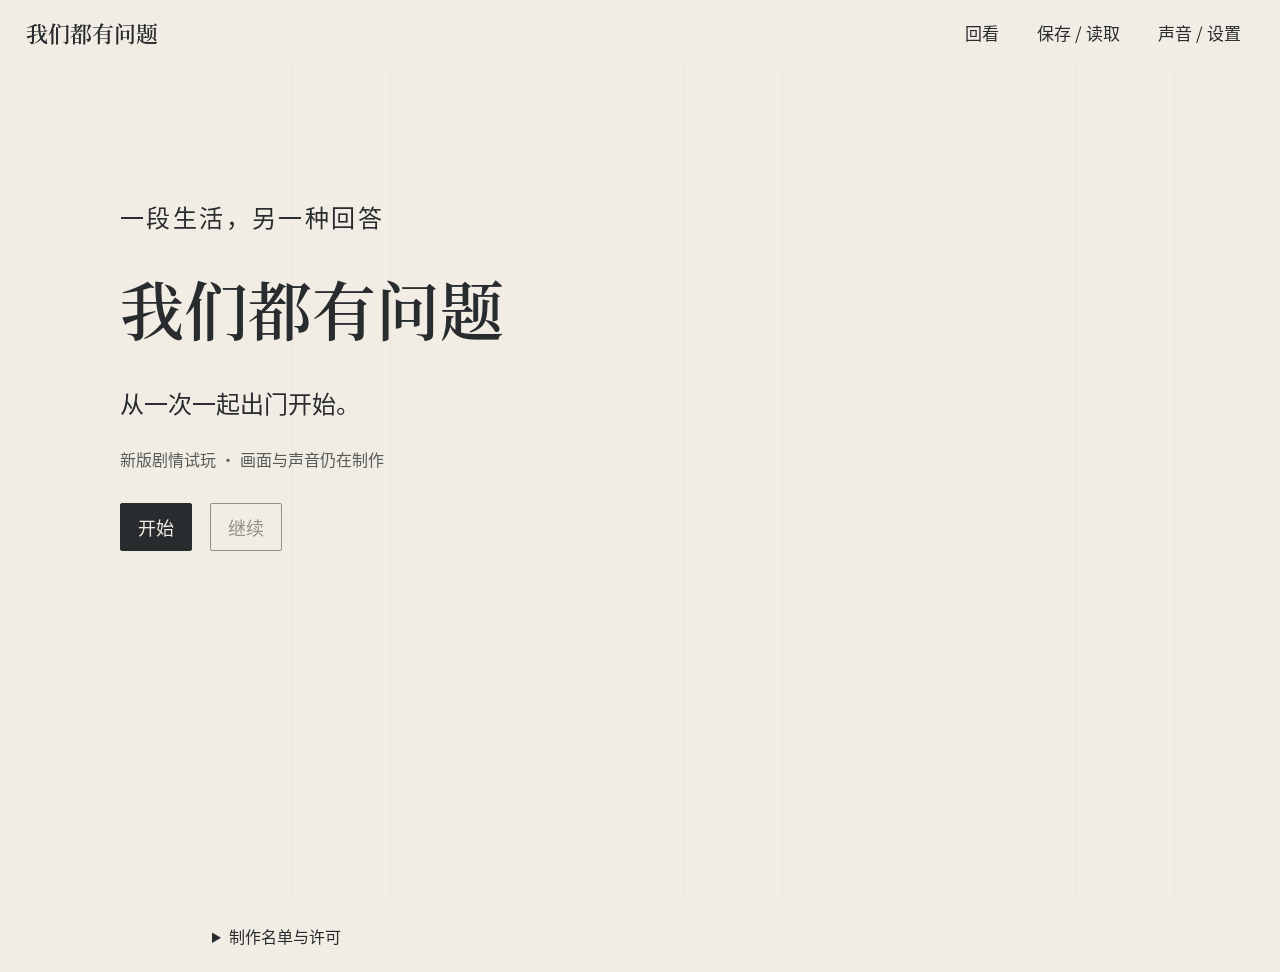
<file: index.html>
<!doctype html>
<html lang="zh-CN"><head><meta charset="utf-8"><meta name="viewport" content="width=device-width,initial-scale=1,viewport-fit=cover"><title>我们都有问题</title><link rel="stylesheet" href="style.css"><link rel="icon" type="image/svg+xml" href="data:image/svg+xml,%3Csvg%20xmlns%3D%22http%3A%2F%2Fwww.w3.org%2F2000%2Fsvg%22%20viewBox%3D%220%200%2064%2064%22%3E%3Crect%20width%3D%2264%22%20height%3D%2264%22%20rx%3D%2212%22%20fill%3D%22%23f2ede4%22%2F%3E%3Cpath%20d%3D%22M23%2014h18l10%2026H13z%22%20fill%3D%22%239f715d%22%20stroke%3D%22%2332383b%22%20stroke-width%3D%223%22%20stroke-linejoin%3D%22round%22%2F%3E%3Cpath%20d%3D%22M32%2041v12m-10%200h20%22%20fill%3D%22none%22%20stroke%3D%22%2332383b%22%20stroke-width%3D%224%22%20stroke-linecap%3D%22round%22%2F%3E%3C%2Fsvg%3E"></head>
<body>
<main id="game" aria-label="我们都有问题">
 <header class="topbar"><strong>我们都有问题</strong><nav aria-label="游戏菜单"><button id="history-open">回看</button><button id="save-open">保存 / 读取</button><button id="settings-open">声音 / 设置</button></nav></header>
 <section class="scene-info" aria-label="当前行程"><p id="scene-time"></p><h1 id="scene-title"></h1><p id="task"></p></section>
 <section id="stage" aria-label="当前场景"><div id="background"></div><div id="cast" aria-hidden="true"></div></section>
 <section id="reading" aria-live="polite"><p id="speaker"></p><div id="content"></div><div id="actions"></div></section>
 <section id="welcome"><p class="overline">一段生活，另一种回答</p><h1>我们都有问题</h1><p>从一次一起出门开始。</p><p class="small">新版剧情试玩 · 画面与声音仍在制作</p><div><button id="start" class="primary">开始</button><button id="continue">继续</button></div><p id="legacy-note" class="small"></p></section>
 <div id="notice" role="status"></div>
</main>
<dialog id="menu"><header><h2 id="menu-title"></h2><button id="menu-close">返回</button></header><div id="menu-body"></div></dialog>
<input id="import-file" type="file" accept="application/json,.json" hidden>
<input id="music-file" type="file" accept="audio/*,.mp3,.m4a,.wav,.ogg" hidden>
<script src="story.js"></script><script src="characters.js"></script><script src="scene-assets.js"></script><script src="film-assets.js"></script><script src="audio-assets.js"></script><script src="audio-cues.js"></script><script src="character-cue-assets.js"></script><script src="cg-assets.js"></script><script src="object-assets.js"></script><script src="visual-asset-plan.js"></script><script src="environment-motion-assets.js"></script><script src="character-motion-assets.js"></script><script src="environment-motion.js"></script><script src="character-motion.js"></script><script src="cg.js"></script><script src="object-art.js"></script><script src="scenes.js"></script><script src="character-cues.js"></script><script src="audio.js"></script><script src="film.js"></script><script src="core.js"></script><script src="interactions.js"></script><script src="ui.js"></script>
<footer class="production-credits"><details id="production-credits"><summary>制作名单与许可</summary><div class="credits-content"><h2>我们都有问题</h2><p>改版 v5 · 制作中试玩</p><p><strong>创作方向与参考材料：</strong>项目作者</p><p><strong>叙事、交互、程序与视听整合：</strong>项目作者与 Codex 制作协作</p><p><strong>人物、场景与原创试片画面：</strong>依据授权参考生成、修订与逐图检查</p><p>故事、对白与画面经过改编。游戏中的剪辑试片为原创虚构画面，照片及原始文档仅作制作参考。</p><p>本名单记录当前试玩版的制作来源；全版整合与验收仍在继续。</p><h3>声音制作</h3><p>配乐、环境声及事件音效由本项目编写并在本地合成，声音素材各有独立用途。</p><p>试片旁白使用Kokoro-82M v1.0在本机合成；文字为原创虚构，非人物原声。</p><p>模型按官方仓库Apache-2.0许可使用；同仓库声线目录的许可覆盖按整体仓库推断，相关来源及限制保存在制作记录。</p><details><summary>声音素材制作记录</summary><p><strong>推车与等人，木质拨弦留出路边声音</strong><br>Original game production, local modal synthesis<br>来源记录：Original generated composition and synthesis; no third-party recording or melody</p><p><strong>取水、做饭与工作，有轻微步伐但不催促</strong><br>Original game production, local modal synthesis<br>来源记录：Original generated composition and synthesis; no third-party recording or melody</p><p><strong>饭桌和各自安排，温暖而略有错拍</strong><br>Original game production, local modal synthesis<br>来源记录：Original generated composition and synthesis; no third-party recording or melody</p><p><strong>读稿与改动，短句之间留下空白</strong><br>Original game production, local modal synthesis<br>来源记录：Original generated composition and synthesis; no third-party recording or melody</p><p><strong>整理旧片，细小的敲击与疏落拨弦</strong><br>Original game production, local modal synthesis<br>来源记录：Original generated composition and synthesis; no third-party recording or melody</p><p><strong>海边的半句，不铺满谈话，不设高潮</strong><br>Original game production, local modal synthesis<br>来源记录：Original generated composition and synthesis; no third-party recording or melody</p><p><strong>要走的一程，出发短动机留下未合拢的尾部</strong><br>Original game production, local modal synthesis<br>来源记录：Original generated composition and synthesis; no third-party recording or melody</p><p><strong>白天室内，远街与轻电器底声</strong><br>Original game production, local modal synthesis<br>来源记录：Original generated composition and synthesis; no third-party recording or melody</p><p><strong>深夜室内，克制的空气与遥远低频</strong><br>Original game production, local modal synthesis<br>来源记录：Original generated composition and synthesis; no third-party recording or melody</p><p><strong>物业门外，远车声与塑料箱的空间</strong><br>Original game production, local modal synthesis<br>来源记录：Original generated composition and synthesis; no third-party recording or melody</p><p><strong>车内空气和低处车辆共振</strong><br>Original game production, local modal synthesis<br>来源记录：Original generated composition and synthesis; no third-party recording or melody</p><p><strong>街边摊远交通与袋子，不含可辨认人声</strong><br>Original game production, local modal synthesis<br>来源记录：Original generated composition and synthesis; no third-party recording or melody</p><p><strong>小餐馆抽象餐声和模糊交谈气息</strong><br>Original game production, local modal synthesis<br>来源记录：Original generated composition and synthesis; no third-party recording or melody</p><p><strong>航站楼通风与远处脚步提示，不冒充广播录音</strong><br>Original game production, local modal synthesis<br>来源记录：Original generated composition and synthesis; no third-party recording or melody</p><p><strong>树荫路的风与远处车轮</strong><br>Original game production, local modal synthesis<br>来源记录：Original generated composition and synthesis; no third-party recording or melody</p><p><strong>出版工作角，机器低声与稀少纸页</strong><br>Original game production, local modal synthesis<br>来源记录：Original generated composition and synthesis; no third-party recording or melody</p><p><strong>近远分层浪涌和风，合成海岸声景</strong><br>Original game production, local modal synthesis<br>来源记录：Original generated composition and synthesis; no third-party recording or melody</p><p><strong>活动空场的房间声，留出实际动作</strong><br>Original game production, local modal synthesis<br>来源记录：Original generated composition and synthesis; no third-party recording or melody</p><p><strong>少量人进入空场，零散脚步与无词低语</strong><br>Original game production, local modal synthesis<br>来源记录：Original generated composition and synthesis; no third-party recording or melody</p><p><strong>大学剪辑室，电脑风扇与宽房间底声</strong><br>Original game production, local modal synthesis<br>来源记录：Original generated composition and synthesis; no third-party recording or melody</p><p><strong>小型预览处，设备风扇与较远空间</strong><br>Original game production, local modal synthesis<br>来源记录：Original generated composition and synthesis; no third-party recording or melody</p><p><strong>画室，远街与偶发轻工具移动</strong><br>Original game production, local modal synthesis<br>来源记录：Original generated composition and synthesis; no third-party recording or melody</p><p><strong>窗外细雨，不带雷声与音乐</strong><br>Original game production, local modal synthesis<br>来源记录：Original generated composition and synthesis; no third-party recording or melody</p><p><strong>纸页轻轻翻过</strong><br>Original game production, local modal synthesis<br>来源记录：Original generated composition and synthesis; no third-party recording or melody</p><p><strong>手指换到另一个纸签</strong><br>Original game production, local modal synthesis<br>来源记录：Original generated composition and synthesis; no third-party recording or melody</p><p><strong>决定后轻落的木签</strong><br>Original game production, local modal synthesis<br>来源记录：Original generated composition and synthesis; no third-party recording or melody</p><p><strong>指尖轻触物件</strong><br>Original game production, local modal synthesis<br>来源记录：Original generated composition and synthesis; no third-party recording or melody</p><p><strong>薄纸菜单打开</strong><br>Original game production, local modal synthesis<br>来源记录：Original generated composition and synthesis; no third-party recording or melody</p><p><strong>菜单合拢</strong><br>Original game production, local modal synthesis<br>来源记录：Original generated composition and synthesis; no third-party recording or melody</p><p><strong>播放键轻按</strong><br>Original game production, local modal synthesis<br>来源记录：Original generated composition and synthesis; no third-party recording or melody</p><p><strong>暂停键轻按</strong><br>Original game production, local modal synthesis<br>来源记录：Original generated composition and synthesis; no third-party recording or melody</p><p><strong>箱子外的塑料膜绷紧</strong><br>Original game production, local modal synthesis<br>来源记录：Original generated composition and synthesis; no third-party recording or melody</p><p><strong>纸箱放到地面</strong><br>Original game production, local modal synthesis<br>来源记录：Original generated composition and synthesis; no third-party recording or melody</p><p><strong>拿起塑料水瓶</strong><br>Original game production, local modal synthesis<br>来源记录：Original generated composition and synthesis; no third-party recording or melody</p><p><strong>拧瓶盖</strong><br>Original game production, local modal synthesis<br>来源记录：Original generated composition and synthesis; no third-party recording or melody</p><p><strong>车门正常关上</strong><br>Original game production, local modal synthesis<br>来源记录：Original generated composition and synthesis; no third-party recording or melody</p><p><strong>后备箱关合</strong><br>Original game production, local modal synthesis<br>来源记录：Original generated composition and synthesis; no third-party recording or melody</p><p><strong>陶瓷杯放在桌面</strong><br>Original game production, local modal synthesis<br>来源记录：Original generated composition and synthesis; no third-party recording or melody</p><p><strong>手提袋移动</strong><br>Original game production, local modal synthesis<br>来源记录：Original generated composition and synthesis; no third-party recording or melody</p><p><strong>樱桃轻落袋中</strong><br>Original game production, local modal synthesis<br>来源记录：Original generated composition and synthesis; no third-party recording or melody</p><p><strong>袖口和衣料摩擦</strong><br>Original game production, local modal synthesis<br>来源记录：Original generated composition and synthesis; no third-party recording or melody</p><p><strong>被子展开一角</strong><br>Original game production, local modal synthesis<br>来源记录：Original generated composition and synthesis; no third-party recording or melody</p><p><strong>鞋底正常落地</strong><br>Original game production, local modal synthesis<br>来源记录：Original generated composition and synthesis; no third-party recording or melody</p><p><strong>自行车铃的短响</strong><br>Original game production, local modal synthesis<br>来源记录：Original generated composition and synthesis; no third-party recording or melody</p><p><strong>自行车支架收起</strong><br>Original game production, local modal synthesis<br>来源记录：Original generated composition and synthesis; no third-party recording or melody</p><p><strong>行李包拉链一程</strong><br>Original game production, local modal synthesis<br>来源记录：Original generated composition and synthesis; no third-party recording or melody</p><p><strong>拉杆箱短段滚动</strong><br>Original game production, local modal synthesis<br>来源记录：Original generated composition and synthesis; no third-party recording or melody</p><p><strong>航站楼遥远提示音</strong><br>Original game production, local modal synthesis<br>来源记录：Original generated composition and synthesis; no third-party recording or melody</p><p><strong>两颗台球相碰</strong><br>Original game production, local modal synthesis<br>来源记录：Original generated composition and synthesis; no third-party recording or melody</p><p><strong>键盘敲下几个字</strong><br>Original game production, local modal synthesis<br>来源记录：Original generated composition and synthesis; no third-party recording or melody</p><p><strong>鼠标按下一次</strong><br>Original game production, local modal synthesis<br>来源记录：Original generated composition and synthesis; no third-party recording or melody</p><p><strong>餐具轻轻落定</strong><br>Original game production, local modal synthesis<br>来源记录：Original generated composition and synthesis; no third-party recording or melody</p><p><strong>木椅挪开一点</strong><br>Original game production, local modal synthesis<br>来源记录：Original generated composition and synthesis; no third-party recording or melody</p><p><strong>从桌上拿起小物</strong><br>Original game production, local modal synthesis<br>来源记录：Original generated composition and synthesis; no third-party recording or melody</p><p><strong>小物放回桌面</strong><br>Original game production, local modal synthesis<br>来源记录：Original generated composition and synthesis; no third-party recording or melody</p><p><strong>铅笔划改一小行</strong><br>Original game production, local modal synthesis<br>来源记录：Original generated composition and synthesis; no third-party recording or melody</p><p><strong>橡皮来回擦一处</strong><br>Original game production, local modal synthesis<br>来源记录：Original generated composition and synthesis; no third-party recording or melody</p><p><strong>稍厚的书页翻过</strong><br>Original game production, local modal synthesis<br>来源记录：Original generated composition and synthesis; no third-party recording or melody</p><p><strong>样稿夹合上</strong><br>Original game production, local modal synthesis<br>来源记录：Original generated composition and synthesis; no third-party recording or melody</p><p><strong>海边沙地脚步</strong><br>Original game production, local modal synthesis<br>来源记录：Original generated composition and synthesis; no third-party recording or melody</p><p><strong>海风掀动衣角</strong><br>Original game production, local modal synthesis<br>来源记录：Original generated composition and synthesis; no third-party recording or melody</p><p><strong>摄像机按下记录键</strong><br>Original game production, local modal synthesis<br>来源记录：Original generated composition and synthesis; no third-party recording or melody</p><p><strong>切到另一份预览</strong><br>Original game production, local modal synthesis<br>来源记录：Original generated composition and synthesis; no third-party recording or melody</p><p><strong>画笔轻触纸张</strong><br>Original game production, local modal synthesis<br>来源记录：Original generated composition and synthesis; no third-party recording or melody</p><p><strong>画材工具轻移</strong><br>Original game production, local modal synthesis<br>来源记录：Original generated composition and synthesis; no third-party recording or melody</p><p><strong>家里的狗活动时项圈轻响</strong><br>Original game production, local modal synthesis<br>来源记录：Original generated composition and synthesis; no third-party recording or melody</p><p><strong>水倒入杯中</strong><br>Original game production, local modal synthesis<br>来源记录：Original generated composition and synthesis; no third-party recording or melody</p><p><strong>我以为她会回来。 Original fiction, not an archival quotation or recording.</strong><br>Original fictional text; local Kokoro-82M v1.0 synthesis, preset zm_yunjian<br>来源记录：Official Kokoro-82M model repository Apache-2.0; same-repository preset voice coverage is documented as an inference. No Edge service output is used in this delivery.<br>本机合成；官方模型仓库Apache-2.0，声线目录按同仓库许可使用，覆盖范围与来源推断已记录。</p><p><strong>Concrete wheel rumble stopping; not a recording of historical skateboarding</strong><br>Original local physical-texture synthesis<br>来源记录：Original generated acoustic approximation</p></details><p><a href="https://huggingface.co/hexgrad/Kokoro-82M/tree/f3ff3571791e39611d31c381e3a41a3af07b4987" target="_blank" rel="noopener noreferrer">Kokoro-82M v1.0 模型许可</a></p><details class="credit-license"><summary>Kokoro-82M v1.0 模型许可 · Apache-2.0</summary><pre>
                                 Apache License
                           Version 2.0, January 2004
                        http://www.apache.org/licenses/

   TERMS AND CONDITIONS FOR USE, REPRODUCTION, AND DISTRIBUTION

   1. Definitions.

      &quot;License&quot; shall mean the terms and conditions for use, reproduction,
      and distribution as defined by Sections 1 through 9 of this document.

      &quot;Licensor&quot; shall mean the copyright owner or entity authorized by
      the copyright owner that is granting the License.

      &quot;Legal Entity&quot; shall mean the union of the acting entity and all
      other entities that control, are controlled by, or are under common
      control with that entity. For the purposes of this definition,
      &quot;control&quot; means (i) the power, direct or indirect, to cause the
      direction or management of such entity, whether by contract or
      otherwise, or (ii) ownership of fifty percent (50%) or more of the
      outstanding shares, or (iii) beneficial ownership of such entity.

      &quot;You&quot; (or &quot;Your&quot;) shall mean an individual or Legal Entity
      exercising permissions granted by this License.

      &quot;Source&quot; form shall mean the preferred form for making modifications,
      including but not limited to software source code, documentation
      source, and configuration files.

      &quot;Object&quot; form shall mean any form resulting from mechanical
      transformation or translation of a Source form, including but
      not limited to compiled object code, generated documentation,
      and conversions to other media types.

      &quot;Work&quot; shall mean the work of authorship, whether in Source or
      Object form, made available under the License, as indicated by a
      copyright notice that is included in or attached to the work
      (an example is provided in the Appendix below).

      &quot;Derivative Works&quot; shall mean any work, whether in Source or Object
      form, that is based on (or derived from) the Work and for which the
      editorial revisions, annotations, elaborations, or other modifications
      represent, as a whole, an original work of authorship. For the purposes
      of this License, Derivative Works shall not include works that remain
      separable from, or merely link (or bind by name) to the interfaces of,
      the Work and Derivative Works thereof.

      &quot;Contribution&quot; shall mean any work of authorship, including
      the original version of the Work and any modifications or additions
      to that Work or Derivative Works thereof, that is intentionally
      submitted to Licensor for inclusion in the Work by the copyright owner
      or by an individual or Legal Entity authorized to submit on behalf of
      the copyright owner. For the purposes of this definition, &quot;submitted&quot;
      means any form of electronic, verbal, or written communication sent
      to the Licensor or its representatives, including but not limited to
      communication on electronic mailing lists, source code control systems,
      and issue tracking systems that are managed by, or on behalf of, the
      Licensor for the purpose of discussing and improving the Work, but
      excluding communication that is conspicuously marked or otherwise
      designated in writing by the copyright owner as &quot;Not a Contribution.&quot;

      &quot;Contributor&quot; shall mean Licensor and any individual or Legal Entity
      on behalf of whom a Contribution has been received by Licensor and
      subsequently incorporated within the Work.

   2. Grant of Copyright License. Subject to the terms and conditions of
      this License, each Contributor hereby grants to You a perpetual,
      worldwide, non-exclusive, no-charge, royalty-free, irrevocable
      copyright license to reproduce, prepare Derivative Works of,
      publicly display, publicly perform, sublicense, and distribute the
      Work and such Derivative Works in Source or Object form.

   3. Grant of Patent License. Subject to the terms and conditions of
      this License, each Contributor hereby grants to You a perpetual,
      worldwide, non-exclusive, no-charge, royalty-free, irrevocable
      (except as stated in this section) patent license to make, have made,
      use, offer to sell, sell, import, and otherwise transfer the Work,
      where such license applies only to those patent claims licensable
      by such Contributor that are necessarily infringed by their
      Contribution(s) alone or by combination of their Contribution(s)
      with the Work to which such Contribution(s) was submitted. If You
      institute patent litigation against any entity (including a
      cross-claim or counterclaim in a lawsuit) alleging that the Work
      or a Contribution incorporated within the Work constitutes direct
      or contributory patent infringement, then any patent licenses
      granted to You under this License for that Work shall terminate
      as of the date such litigation is filed.

   4. Redistribution. You may reproduce and distribute copies of the
      Work or Derivative Works thereof in any medium, with or without
      modifications, and in Source or Object form, provided that You
      meet the following conditions:

      (a) You must give any other recipients of the Work or
          Derivative Works a copy of this License; and

      (b) You must cause any modified files to carry prominent notices
          stating that You changed the files; and

      (c) You must retain, in the Source form of any Derivative Works
          that You distribute, all copyright, patent, trademark, and
          attribution notices from the Source form of the Work,
          excluding those notices that do not pertain to any part of
          the Derivative Works; and

      (d) If the Work includes a &quot;NOTICE&quot; text file as part of its
          distribution, then any Derivative Works that You distribute must
          include a readable copy of the attribution notices contained
          within such NOTICE file, excluding those notices that do not
          pertain to any part of the Derivative Works, in at least one
          of the following places: within a NOTICE text file distributed
          as part of the Derivative Works; within the Source form or
          documentation, if provided along with the Derivative Works; or,
          within a display generated by the Derivative Works, if and
          wherever such third-party notices normally appear. The contents
          of the NOTICE file are for informational purposes only and
          do not modify the License. You may add Your own attribution
          notices within Derivative Works that You distribute, alongside
          or as an addendum to the NOTICE text from the Work, provided
          that such additional attribution notices cannot be construed
          as modifying the License.

      You may add Your own copyright statement to Your modifications and
      may provide additional or different license terms and conditions
      for use, reproduction, or distribution of Your modifications, or
      for any such Derivative Works as a whole, provided Your use,
      reproduction, and distribution of the Work otherwise complies with
      the conditions stated in this License.

   5. Submission of Contributions. Unless You explicitly state otherwise,
      any Contribution intentionally submitted for inclusion in the Work
      by You to the Licensor shall be under the terms and conditions of
      this License, without any additional terms or conditions.
      Notwithstanding the above, nothing herein shall supersede or modify
      the terms of any separate license agreement you may have executed
      with Licensor regarding such Contributions.

   6. Trademarks. This License does not grant permission to use the trade
      names, trademarks, service marks, or product names of the Licensor,
      except as required for reasonable and customary use in describing the
      origin of the Work and reproducing the content of the NOTICE file.

   7. Disclaimer of Warranty. Unless required by applicable law or
      agreed to in writing, Licensor provides the Work (and each
      Contributor provides its Contributions) on an &quot;AS IS&quot; BASIS,
      WITHOUT WARRANTIES OR CONDITIONS OF ANY KIND, either express or
      implied, including, without limitation, any warranties or conditions
      of TITLE, NON-INFRINGEMENT, MERCHANTABILITY, or FITNESS FOR A
      PARTICULAR PURPOSE. You are solely responsible for determining the
      appropriateness of using or redistributing the Work and assume any
      risks associated with Your exercise of permissions under this License.

   8. Limitation of Liability. In no event and under no legal theory,
      whether in tort (including negligence), contract, or otherwise,
      unless required by applicable law (such as deliberate and grossly
      negligent acts) or agreed to in writing, shall any Contributor be
      liable to You for damages, including any direct, indirect, special,
      incidental, or consequential damages of any character arising as a
      result of this License or out of the use or inability to use the
      Work (including but not limited to damages for loss of goodwill,
      work stoppage, computer failure or malfunction, or any and all
      other commercial damages or losses), even if such Contributor
      has been advised of the possibility of such damages.

   9. Accepting Warranty or Additional Liability. While redistributing
      the Work or Derivative Works thereof, You may choose to offer,
      and charge a fee for, acceptance of support, warranty, indemnity,
      or other liability obligations and/or rights consistent with this
      License. However, in accepting such obligations, You may act only
      on Your own behalf and on Your sole responsibility, not on behalf
      of any other Contributor, and only if You agree to indemnify,
      defend, and hold each Contributor harmless for any liability
      incurred by, or claims asserted against, such Contributor by reason
      of your accepting any such warranty or additional liability.

   END OF TERMS AND CONDITIONS

   APPENDIX: How to apply the Apache License to your work.

      To apply the Apache License to your work, attach the following
      boilerplate notice, with the fields enclosed by brackets &quot;[]&quot;
      replaced with your own identifying information. (Don&#39;t include
      the brackets!)  The text should be enclosed in the appropriate
      comment syntax for the file format. We also recommend that a
      file or class name and description of purpose be included on the
      same &quot;printed page&quot; as the copyright notice for easier
      identification within third-party archives.

   Copyright [yyyy] [name of copyright owner]

   Licensed under the Apache License, Version 2.0 (the &quot;License&quot;);
   you may not use this file except in compliance with the License.
   You may obtain a copy of the License at

       http://www.apache.org/licenses/LICENSE-2.0

   Unless required by applicable law or agreed to in writing, software
   distributed under the License is distributed on an &quot;AS IS&quot; BASIS,
   WITHOUT WARRANTIES OR CONDITIONS OF ANY KIND, either express or implied.
   See the License for the specific language governing permissions and
   limitations under the License.
</pre></details><h3>字体与完整许可</h3><p><strong>Source Han Sans SC 2.005R</strong><br>Copyright 2014-2025 Adobe<br>按本游戏所需文字制作子集，并将修改版字体内部名称改为 Problems Game Sans Regular。<br><a href="https://github.com/adobe-fonts/source-han-sans" target="_blank" rel="noopener noreferrer">字体项目</a></p><details class="credit-license"><summary>Source Han Sans SC · SIL Open Font License 1.1</summary><pre>Copyright 2014-2025 Adobe (http://www.adobe.com/), with Reserved Font
Name &#39;Source&#39;. Source is a trademark of Adobe in the United States
and/or other countries.

This Font Software is licensed under the SIL Open Font License,
Version 1.1.

This license is copied below, and is also available with a FAQ at:
http://scripts.sil.org/OFL

-----------------------------------------------------------
SIL OPEN FONT LICENSE Version 1.1 - 26 February 2007
-----------------------------------------------------------

PREAMBLE
The goals of the Open Font License (OFL) are to stimulate worldwide
development of collaborative font projects, to support the font
creation efforts of academic and linguistic communities, and to
provide a free and open framework in which fonts may be shared and
improved in partnership with others.

The OFL allows the licensed fonts to be used, studied, modified and
redistributed freely as long as they are not sold by themselves. The
fonts, including any derivative works, can be bundled, embedded,
redistributed and/or sold with any software provided that any reserved
names are not used by derivative works. The fonts and derivatives,
however, cannot be released under any other type of license. The
requirement for fonts to remain under this license does not apply to
any document created using the fonts or their derivatives.

DEFINITIONS
&quot;Font Software&quot; refers to the set of files released by the Copyright
Holder(s) under this license and clearly marked as such. This may
include source files, build scripts and documentation.

&quot;Reserved Font Name&quot; refers to any names specified as such after the
copyright statement(s).

&quot;Original Version&quot; refers to the collection of Font Software
components as distributed by the Copyright Holder(s).

&quot;Modified Version&quot; refers to any derivative made by adding to,
deleting, or substituting -- in part or in whole -- any of the
components of the Original Version, by changing formats or by porting
the Font Software to a new environment.

&quot;Author&quot; refers to any designer, engineer, programmer, technical
writer or other person who contributed to the Font Software.

PERMISSION &amp; CONDITIONS
Permission is hereby granted, free of charge, to any person obtaining
a copy of the Font Software, to use, study, copy, merge, embed,
modify, redistribute, and sell modified and unmodified copies of the
Font Software, subject to the following conditions:

1) Neither the Font Software nor any of its individual components, in
Original or Modified Versions, may be sold by itself.

2) Original or Modified Versions of the Font Software may be bundled,
redistributed and/or sold with any software, provided that each copy
contains the above copyright notice and this license. These can be
included either as stand-alone text files, human-readable headers or
in the appropriate machine-readable metadata fields within text or
binary files as long as those fields can be easily viewed by the user.

3) No Modified Version of the Font Software may use the Reserved Font
Name(s) unless explicit written permission is granted by the
corresponding Copyright Holder. This restriction only applies to the
primary font name as presented to the users.

4) The name(s) of the Copyright Holder(s) or the Author(s) of the Font
Software shall not be used to promote, endorse or advertise any
Modified Version, except to acknowledge the contribution(s) of the
Copyright Holder(s) and the Author(s) or with their explicit written
permission.

5) The Font Software, modified or unmodified, in part or in whole,
must be distributed entirely under this license, and must not be
distributed under any other license. The requirement for fonts to
remain under this license does not apply to any document created using
the Font Software.

TERMINATION
This license becomes null and void if any of the above conditions are
not met.

DISCLAIMER
THE FONT SOFTWARE IS PROVIDED &quot;AS IS&quot;, WITHOUT WARRANTY OF ANY KIND,
EXPRESS OR IMPLIED, INCLUDING BUT NOT LIMITED TO ANY WARRANTIES OF
MERCHANTABILITY, FITNESS FOR A PARTICULAR PURPOSE AND NONINFRINGEMENT
OF COPYRIGHT, PATENT, TRADEMARK, OR OTHER RIGHT. IN NO EVENT SHALL THE
COPYRIGHT HOLDER BE LIABLE FOR ANY CLAIM, DAMAGES OR OTHER LIABILITY,
INCLUDING ANY GENERAL, SPECIAL, INDIRECT, INCIDENTAL, OR CONSEQUENTIAL
DAMAGES, WHETHER IN AN ACTION OF CONTRACT, TORT OR OTHERWISE, ARISING
FROM, OUT OF THE USE OR INABILITY TO USE THE FONT SOFTWARE OR FROM
OTHER DEALINGS IN THE FONT SOFTWARE.
</pre></details><p><strong>Source Han Serif SC 2.003R</strong><br>Copyright 2017-2022 Adobe<br>按本游戏所需文字制作子集，并将修改版字体内部名称改为 Problems Game Serif SemiBold。<br><a href="https://github.com/adobe-fonts/source-han-serif" target="_blank" rel="noopener noreferrer">字体项目</a></p><details class="credit-license"><summary>Source Han Serif SC · SIL Open Font License 1.1</summary><pre>Copyright 2017-2022 Adobe (http://www.adobe.com/), with Reserved Font
Name &#39;Source&#39;. Source is a trademark of Adobe in the United States
and/or other countries.

This Font Software is licensed under the SIL Open Font License,
Version 1.1.

This license is copied below, and is also available with a FAQ at:
http://scripts.sil.org/OFL

-----------------------------------------------------------
SIL OPEN FONT LICENSE Version 1.1 - 26 February 2007
-----------------------------------------------------------

PREAMBLE
The goals of the Open Font License (OFL) are to stimulate worldwide
development of collaborative font projects, to support the font
creation efforts of academic and linguistic communities, and to
provide a free and open framework in which fonts may be shared and
improved in partnership with others.

The OFL allows the licensed fonts to be used, studied, modified and
redistributed freely as long as they are not sold by themselves. The
fonts, including any derivative works, can be bundled, embedded,
redistributed and/or sold with any software provided that any reserved
names are not used by derivative works. The fonts and derivatives,
however, cannot be released under any other type of license. The
requirement for fonts to remain under this license does not apply to
any document created using the fonts or their derivatives.

DEFINITIONS
&quot;Font Software&quot; refers to the set of files released by the Copyright
Holder(s) under this license and clearly marked as such. This may
include source files, build scripts and documentation.

&quot;Reserved Font Name&quot; refers to any names specified as such after the
copyright statement(s).

&quot;Original Version&quot; refers to the collection of Font Software
components as distributed by the Copyright Holder(s).

&quot;Modified Version&quot; refers to any derivative made by adding to,
deleting, or substituting -- in part or in whole -- any of the
components of the Original Version, by changing formats or by porting
the Font Software to a new environment.

&quot;Author&quot; refers to any designer, engineer, programmer, technical
writer or other person who contributed to the Font Software.

PERMISSION &amp; CONDITIONS
Permission is hereby granted, free of charge, to any person obtaining
a copy of the Font Software, to use, study, copy, merge, embed,
modify, redistribute, and sell modified and unmodified copies of the
Font Software, subject to the following conditions:

1) Neither the Font Software nor any of its individual components, in
Original or Modified Versions, may be sold by itself.

2) Original or Modified Versions of the Font Software may be bundled,
redistributed and/or sold with any software, provided that each copy
contains the above copyright notice and this license. These can be
included either as stand-alone text files, human-readable headers or
in the appropriate machine-readable metadata fields within text or
binary files as long as those fields can be easily viewed by the user.

3) No Modified Version of the Font Software may use the Reserved Font
Name(s) unless explicit written permission is granted by the
corresponding Copyright Holder. This restriction only applies to the
primary font name as presented to the users.

4) The name(s) of the Copyright Holder(s) or the Author(s) of the Font
Software shall not be used to promote, endorse or advertise any
Modified Version, except to acknowledge the contribution(s) of the
Copyright Holder(s) and the Author(s) or with their explicit written
permission.

5) The Font Software, modified or unmodified, in part or in whole,
must be distributed entirely under this license, and must not be
distributed under any other license. The requirement for fonts to
remain under this license does not apply to any document created using
the Font Software.

TERMINATION
This license becomes null and void if any of the above conditions are
not met.

DISCLAIMER
THE FONT SOFTWARE IS PROVIDED &quot;AS IS&quot;, WITHOUT WARRANTY OF ANY KIND,
EXPRESS OR IMPLIED, INCLUDING BUT NOT LIMITED TO ANY WARRANTIES OF
MERCHANTABILITY, FITNESS FOR A PARTICULAR PURPOSE AND NONINFRINGEMENT
OF COPYRIGHT, PATENT, TRADEMARK, OR OTHER RIGHT. IN NO EVENT SHALL THE
COPYRIGHT HOLDER BE LIABLE FOR ANY CLAIM, DAMAGES OR OTHER LIABILITY,
INCLUDING ANY GENERAL, SPECIAL, INDIRECT, INCIDENTAL, OR CONSEQUENTIAL
DAMAGES, WHETHER IN AN ACTION OF CONTRACT, TORT OR OTHERWISE, ARISING
FROM, OUT OF THE USE OR INABILITY TO USE THE FONT SOFTWARE OR FROM
OTHER DEALINGS IN THE FONT SOFTWARE.
</pre></details><p>字体依所附完整许可分发；制作来源记录不等同于对其他游戏资产授予额外使用许可。</p></div></details></footer>
</body></html>
</file>
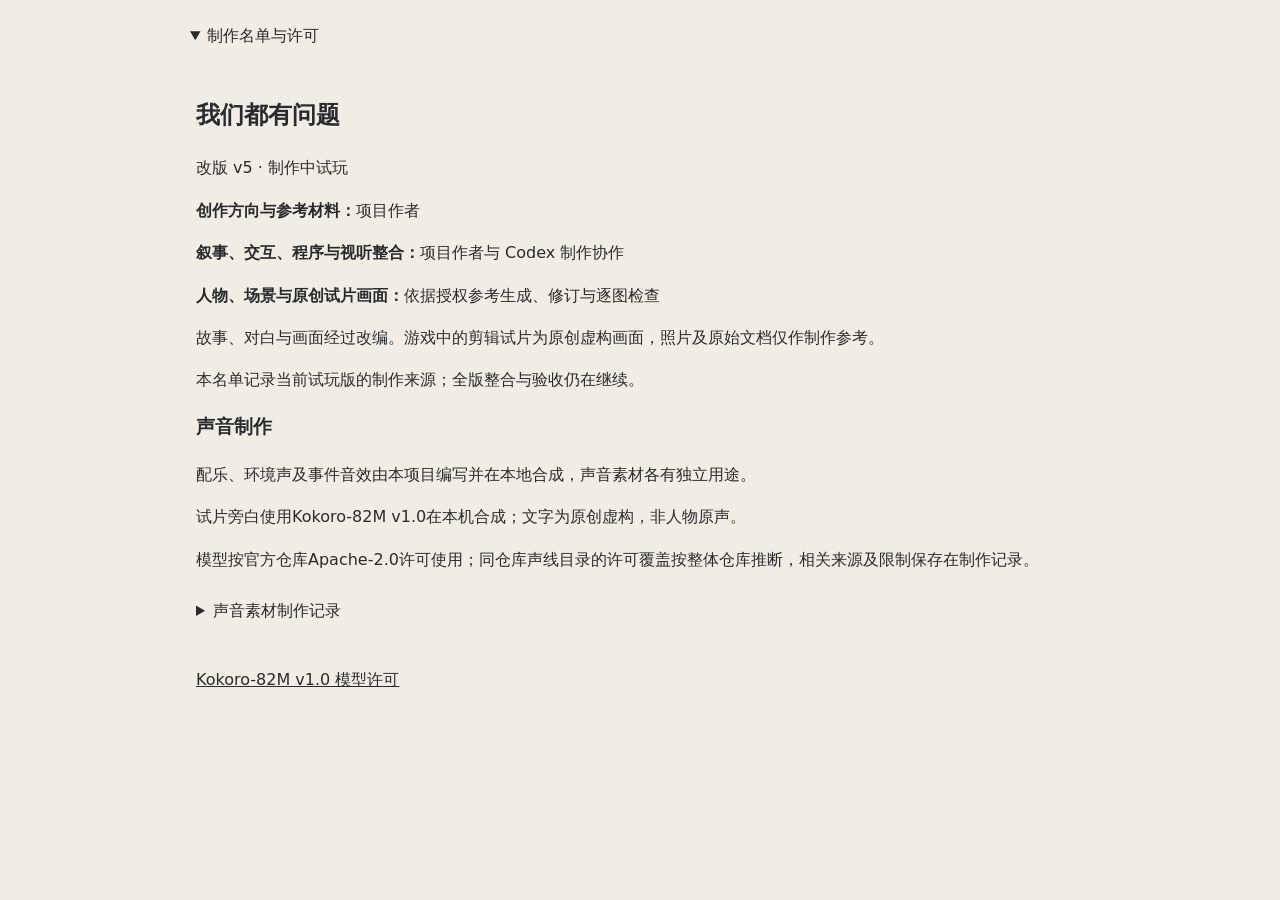
<file: 制作名单.html>
<!doctype html><html lang="zh-CN"><meta charset="utf-8"><meta name="viewport" content="width=device-width,initial-scale=1"><title>制作名单与许可</title><style>body{margin:0;color:#282c2e;background:#f2ede4;font-family:system-ui,sans-serif}
.production-credits{max-width:900px;margin:0 auto;padding:14px 22px;font-size:16px;line-height:1.65}.production-credits summary{cursor:pointer;min-height:44px;padding:9px 0}.credits-content{max-height:70svh;overflow:auto;overflow-wrap:anywhere;padding:0 6px 12px}.credit-license pre{font:13px/1.5 ui-monospace,monospace;white-space:pre-wrap;overflow-wrap:anywhere}.production-credits a{color:inherit}.production-credits summary:focus-visible{outline:3px solid #a46a61;outline-offset:3px}
</style><body><footer class="production-credits"><details id="production-credits" open><summary>制作名单与许可</summary><div class="credits-content"><h2>我们都有问题</h2><p>改版 v5 · 制作中试玩</p><p><strong>创作方向与参考材料：</strong>项目作者</p><p><strong>叙事、交互、程序与视听整合：</strong>项目作者与 Codex 制作协作</p><p><strong>人物、场景与原创试片画面：</strong>依据授权参考生成、修订与逐图检查</p><p>故事、对白与画面经过改编。游戏中的剪辑试片为原创虚构画面，照片及原始文档仅作制作参考。</p><p>本名单记录当前试玩版的制作来源；全版整合与验收仍在继续。</p><h3>声音制作</h3><p>配乐、环境声及事件音效由本项目编写并在本地合成，声音素材各有独立用途。</p><p>试片旁白使用Kokoro-82M v1.0在本机合成；文字为原创虚构，非人物原声。</p><p>模型按官方仓库Apache-2.0许可使用；同仓库声线目录的许可覆盖按整体仓库推断，相关来源及限制保存在制作记录。</p><details><summary>声音素材制作记录</summary><p><strong>推车与等人，木质拨弦留出路边声音</strong><br>Original game production, local modal synthesis<br>来源记录：Original generated composition and synthesis; no third-party recording or melody</p><p><strong>取水、做饭与工作，有轻微步伐但不催促</strong><br>Original game production, local modal synthesis<br>来源记录：Original generated composition and synthesis; no third-party recording or melody</p><p><strong>饭桌和各自安排，温暖而略有错拍</strong><br>Original game production, local modal synthesis<br>来源记录：Original generated composition and synthesis; no third-party recording or melody</p><p><strong>读稿与改动，短句之间留下空白</strong><br>Original game production, local modal synthesis<br>来源记录：Original generated composition and synthesis; no third-party recording or melody</p><p><strong>整理旧片，细小的敲击与疏落拨弦</strong><br>Original game production, local modal synthesis<br>来源记录：Original generated composition and synthesis; no third-party recording or melody</p><p><strong>海边的半句，不铺满谈话，不设高潮</strong><br>Original game production, local modal synthesis<br>来源记录：Original generated composition and synthesis; no third-party recording or melody</p><p><strong>要走的一程，出发短动机留下未合拢的尾部</strong><br>Original game production, local modal synthesis<br>来源记录：Original generated composition and synthesis; no third-party recording or melody</p><p><strong>白天室内，远街与轻电器底声</strong><br>Original game production, local modal synthesis<br>来源记录：Original generated composition and synthesis; no third-party recording or melody</p><p><strong>深夜室内，克制的空气与遥远低频</strong><br>Original game production, local modal synthesis<br>来源记录：Original generated composition and synthesis; no third-party recording or melody</p><p><strong>物业门外，远车声与塑料箱的空间</strong><br>Original game production, local modal synthesis<br>来源记录：Original generated composition and synthesis; no third-party recording or melody</p><p><strong>车内空气和低处车辆共振</strong><br>Original game production, local modal synthesis<br>来源记录：Original generated composition and synthesis; no third-party recording or melody</p><p><strong>街边摊远交通与袋子，不含可辨认人声</strong><br>Original game production, local modal synthesis<br>来源记录：Original generated composition and synthesis; no third-party recording or melody</p><p><strong>小餐馆抽象餐声和模糊交谈气息</strong><br>Original game production, local modal synthesis<br>来源记录：Original generated composition and synthesis; no third-party recording or melody</p><p><strong>航站楼通风与远处脚步提示，不冒充广播录音</strong><br>Original game production, local modal synthesis<br>来源记录：Original generated composition and synthesis; no third-party recording or melody</p><p><strong>树荫路的风与远处车轮</strong><br>Original game production, local modal synthesis<br>来源记录：Original generated composition and synthesis; no third-party recording or melody</p><p><strong>出版工作角，机器低声与稀少纸页</strong><br>Original game production, local modal synthesis<br>来源记录：Original generated composition and synthesis; no third-party recording or melody</p><p><strong>近远分层浪涌和风，合成海岸声景</strong><br>Original game production, local modal synthesis<br>来源记录：Original generated composition and synthesis; no third-party recording or melody</p><p><strong>活动空场的房间声，留出实际动作</strong><br>Original game production, local modal synthesis<br>来源记录：Original generated composition and synthesis; no third-party recording or melody</p><p><strong>少量人进入空场，零散脚步与无词低语</strong><br>Original game production, local modal synthesis<br>来源记录：Original generated composition and synthesis; no third-party recording or melody</p><p><strong>大学剪辑室，电脑风扇与宽房间底声</strong><br>Original game production, local modal synthesis<br>来源记录：Original generated composition and synthesis; no third-party recording or melody</p><p><strong>小型预览处，设备风扇与较远空间</strong><br>Original game production, local modal synthesis<br>来源记录：Original generated composition and synthesis; no third-party recording or melody</p><p><strong>画室，远街与偶发轻工具移动</strong><br>Original game production, local modal synthesis<br>来源记录：Original generated composition and synthesis; no third-party recording or melody</p><p><strong>窗外细雨，不带雷声与音乐</strong><br>Original game production, local modal synthesis<br>来源记录：Original generated composition and synthesis; no third-party recording or melody</p><p><strong>纸页轻轻翻过</strong><br>Original game production, local modal synthesis<br>来源记录：Original generated composition and synthesis; no third-party recording or melody</p><p><strong>手指换到另一个纸签</strong><br>Original game production, local modal synthesis<br>来源记录：Original generated composition and synthesis; no third-party recording or melody</p><p><strong>决定后轻落的木签</strong><br>Original game production, local modal synthesis<br>来源记录：Original generated composition and synthesis; no third-party recording or melody</p><p><strong>指尖轻触物件</strong><br>Original game production, local modal synthesis<br>来源记录：Original generated composition and synthesis; no third-party recording or melody</p><p><strong>薄纸菜单打开</strong><br>Original game production, local modal synthesis<br>来源记录：Original generated composition and synthesis; no third-party recording or melody</p><p><strong>菜单合拢</strong><br>Original game production, local modal synthesis<br>来源记录：Original generated composition and synthesis; no third-party recording or melody</p><p><strong>播放键轻按</strong><br>Original game production, local modal synthesis<br>来源记录：Original generated composition and synthesis; no third-party recording or melody</p><p><strong>暂停键轻按</strong><br>Original game production, local modal synthesis<br>来源记录：Original generated composition and synthesis; no third-party recording or melody</p><p><strong>箱子外的塑料膜绷紧</strong><br>Original game production, local modal synthesis<br>来源记录：Original generated composition and synthesis; no third-party recording or melody</p><p><strong>纸箱放到地面</strong><br>Original game production, local modal synthesis<br>来源记录：Original generated composition and synthesis; no third-party recording or melody</p><p><strong>拿起塑料水瓶</strong><br>Original game production, local modal synthesis<br>来源记录：Original generated composition and synthesis; no third-party recording or melody</p><p><strong>拧瓶盖</strong><br>Original game production, local modal synthesis<br>来源记录：Original generated composition and synthesis; no third-party recording or melody</p><p><strong>车门正常关上</strong><br>Original game production, local modal synthesis<br>来源记录：Original generated composition and synthesis; no third-party recording or melody</p><p><strong>后备箱关合</strong><br>Original game production, local modal synthesis<br>来源记录：Original generated composition and synthesis; no third-party recording or melody</p><p><strong>陶瓷杯放在桌面</strong><br>Original game production, local modal synthesis<br>来源记录：Original generated composition and synthesis; no third-party recording or melody</p><p><strong>手提袋移动</strong><br>Original game production, local modal synthesis<br>来源记录：Original generated composition and synthesis; no third-party recording or melody</p><p><strong>樱桃轻落袋中</strong><br>Original game production, local modal synthesis<br>来源记录：Original generated composition and synthesis; no third-party recording or melody</p><p><strong>袖口和衣料摩擦</strong><br>Original game production, local modal synthesis<br>来源记录：Original generated composition and synthesis; no third-party recording or melody</p><p><strong>被子展开一角</strong><br>Original game production, local modal synthesis<br>来源记录：Original generated composition and synthesis; no third-party recording or melody</p><p><strong>鞋底正常落地</strong><br>Original game production, local modal synthesis<br>来源记录：Original generated composition and synthesis; no third-party recording or melody</p><p><strong>自行车铃的短响</strong><br>Original game production, local modal synthesis<br>来源记录：Original generated composition and synthesis; no third-party recording or melody</p><p><strong>自行车支架收起</strong><br>Original game production, local modal synthesis<br>来源记录：Original generated composition and synthesis; no third-party recording or melody</p><p><strong>行李包拉链一程</strong><br>Original game production, local modal synthesis<br>来源记录：Original generated composition and synthesis; no third-party recording or melody</p><p><strong>拉杆箱短段滚动</strong><br>Original game production, local modal synthesis<br>来源记录：Original generated composition and synthesis; no third-party recording or melody</p><p><strong>航站楼遥远提示音</strong><br>Original game production, local modal synthesis<br>来源记录：Original generated composition and synthesis; no third-party recording or melody</p><p><strong>两颗台球相碰</strong><br>Original game production, local modal synthesis<br>来源记录：Original generated composition and synthesis; no third-party recording or melody</p><p><strong>键盘敲下几个字</strong><br>Original game production, local modal synthesis<br>来源记录：Original generated composition and synthesis; no third-party recording or melody</p><p><strong>鼠标按下一次</strong><br>Original game production, local modal synthesis<br>来源记录：Original generated composition and synthesis; no third-party recording or melody</p><p><strong>餐具轻轻落定</strong><br>Original game production, local modal synthesis<br>来源记录：Original generated composition and synthesis; no third-party recording or melody</p><p><strong>木椅挪开一点</strong><br>Original game production, local modal synthesis<br>来源记录：Original generated composition and synthesis; no third-party recording or melody</p><p><strong>从桌上拿起小物</strong><br>Original game production, local modal synthesis<br>来源记录：Original generated composition and synthesis; no third-party recording or melody</p><p><strong>小物放回桌面</strong><br>Original game production, local modal synthesis<br>来源记录：Original generated composition and synthesis; no third-party recording or melody</p><p><strong>铅笔划改一小行</strong><br>Original game production, local modal synthesis<br>来源记录：Original generated composition and synthesis; no third-party recording or melody</p><p><strong>橡皮来回擦一处</strong><br>Original game production, local modal synthesis<br>来源记录：Original generated composition and synthesis; no third-party recording or melody</p><p><strong>稍厚的书页翻过</strong><br>Original game production, local modal synthesis<br>来源记录：Original generated composition and synthesis; no third-party recording or melody</p><p><strong>样稿夹合上</strong><br>Original game production, local modal synthesis<br>来源记录：Original generated composition and synthesis; no third-party recording or melody</p><p><strong>海边沙地脚步</strong><br>Original game production, local modal synthesis<br>来源记录：Original generated composition and synthesis; no third-party recording or melody</p><p><strong>海风掀动衣角</strong><br>Original game production, local modal synthesis<br>来源记录：Original generated composition and synthesis; no third-party recording or melody</p><p><strong>摄像机按下记录键</strong><br>Original game production, local modal synthesis<br>来源记录：Original generated composition and synthesis; no third-party recording or melody</p><p><strong>切到另一份预览</strong><br>Original game production, local modal synthesis<br>来源记录：Original generated composition and synthesis; no third-party recording or melody</p><p><strong>画笔轻触纸张</strong><br>Original game production, local modal synthesis<br>来源记录：Original generated composition and synthesis; no third-party recording or melody</p><p><strong>画材工具轻移</strong><br>Original game production, local modal synthesis<br>来源记录：Original generated composition and synthesis; no third-party recording or melody</p><p><strong>家里的狗活动时项圈轻响</strong><br>Original game production, local modal synthesis<br>来源记录：Original generated composition and synthesis; no third-party recording or melody</p><p><strong>水倒入杯中</strong><br>Original game production, local modal synthesis<br>来源记录：Original generated composition and synthesis; no third-party recording or melody</p><p><strong>我以为她会回来。 Original fiction, not an archival quotation or recording.</strong><br>Original fictional text; local Kokoro-82M v1.0 synthesis, preset zm_yunjian<br>来源记录：Official Kokoro-82M model repository Apache-2.0; same-repository preset voice coverage is documented as an inference. No Edge service output is used in this delivery.<br>本机合成；官方模型仓库Apache-2.0，声线目录按同仓库许可使用，覆盖范围与来源推断已记录。</p><p><strong>Concrete wheel rumble stopping; not a recording of historical skateboarding</strong><br>Original local physical-texture synthesis<br>来源记录：Original generated acoustic approximation</p></details><p><a href="https://huggingface.co/hexgrad/Kokoro-82M/tree/f3ff3571791e39611d31c381e3a41a3af07b4987" target="_blank" rel="noopener noreferrer">Kokoro-82M v1.0 模型许可</a></p><details class="credit-license"><summary>Kokoro-82M v1.0 模型许可 · Apache-2.0</summary><pre>
                                 Apache License
                           Version 2.0, January 2004
                        http://www.apache.org/licenses/

   TERMS AND CONDITIONS FOR USE, REPRODUCTION, AND DISTRIBUTION

   1. Definitions.

      &quot;License&quot; shall mean the terms and conditions for use, reproduction,
      and distribution as defined by Sections 1 through 9 of this document.

      &quot;Licensor&quot; shall mean the copyright owner or entity authorized by
      the copyright owner that is granting the License.

      &quot;Legal Entity&quot; shall mean the union of the acting entity and all
      other entities that control, are controlled by, or are under common
      control with that entity. For the purposes of this definition,
      &quot;control&quot; means (i) the power, direct or indirect, to cause the
      direction or management of such entity, whether by contract or
      otherwise, or (ii) ownership of fifty percent (50%) or more of the
      outstanding shares, or (iii) beneficial ownership of such entity.

      &quot;You&quot; (or &quot;Your&quot;) shall mean an individual or Legal Entity
      exercising permissions granted by this License.

      &quot;Source&quot; form shall mean the preferred form for making modifications,
      including but not limited to software source code, documentation
      source, and configuration files.

      &quot;Object&quot; form shall mean any form resulting from mechanical
      transformation or translation of a Source form, including but
      not limited to compiled object code, generated documentation,
      and conversions to other media types.

      &quot;Work&quot; shall mean the work of authorship, whether in Source or
      Object form, made available under the License, as indicated by a
      copyright notice that is included in or attached to the work
      (an example is provided in the Appendix below).

      &quot;Derivative Works&quot; shall mean any work, whether in Source or Object
      form, that is based on (or derived from) the Work and for which the
      editorial revisions, annotations, elaborations, or other modifications
      represent, as a whole, an original work of authorship. For the purposes
      of this License, Derivative Works shall not include works that remain
      separable from, or merely link (or bind by name) to the interfaces of,
      the Work and Derivative Works thereof.

      &quot;Contribution&quot; shall mean any work of authorship, including
      the original version of the Work and any modifications or additions
      to that Work or Derivative Works thereof, that is intentionally
      submitted to Licensor for inclusion in the Work by the copyright owner
      or by an individual or Legal Entity authorized to submit on behalf of
      the copyright owner. For the purposes of this definition, &quot;submitted&quot;
      means any form of electronic, verbal, or written communication sent
      to the Licensor or its representatives, including but not limited to
      communication on electronic mailing lists, source code control systems,
      and issue tracking systems that are managed by, or on behalf of, the
      Licensor for the purpose of discussing and improving the Work, but
      excluding communication that is conspicuously marked or otherwise
      designated in writing by the copyright owner as &quot;Not a Contribution.&quot;

      &quot;Contributor&quot; shall mean Licensor and any individual or Legal Entity
      on behalf of whom a Contribution has been received by Licensor and
      subsequently incorporated within the Work.

   2. Grant of Copyright License. Subject to the terms and conditions of
      this License, each Contributor hereby grants to You a perpetual,
      worldwide, non-exclusive, no-charge, royalty-free, irrevocable
      copyright license to reproduce, prepare Derivative Works of,
      publicly display, publicly perform, sublicense, and distribute the
      Work and such Derivative Works in Source or Object form.

   3. Grant of Patent License. Subject to the terms and conditions of
      this License, each Contributor hereby grants to You a perpetual,
      worldwide, non-exclusive, no-charge, royalty-free, irrevocable
      (except as stated in this section) patent license to make, have made,
      use, offer to sell, sell, import, and otherwise transfer the Work,
      where such license applies only to those patent claims licensable
      by such Contributor that are necessarily infringed by their
      Contribution(s) alone or by combination of their Contribution(s)
      with the Work to which such Contribution(s) was submitted. If You
      institute patent litigation against any entity (including a
      cross-claim or counterclaim in a lawsuit) alleging that the Work
      or a Contribution incorporated within the Work constitutes direct
      or contributory patent infringement, then any patent licenses
      granted to You under this License for that Work shall terminate
      as of the date such litigation is filed.

   4. Redistribution. You may reproduce and distribute copies of the
      Work or Derivative Works thereof in any medium, with or without
      modifications, and in Source or Object form, provided that You
      meet the following conditions:

      (a) You must give any other recipients of the Work or
          Derivative Works a copy of this License; and

      (b) You must cause any modified files to carry prominent notices
          stating that You changed the files; and

      (c) You must retain, in the Source form of any Derivative Works
          that You distribute, all copyright, patent, trademark, and
          attribution notices from the Source form of the Work,
          excluding those notices that do not pertain to any part of
          the Derivative Works; and

      (d) If the Work includes a &quot;NOTICE&quot; text file as part of its
          distribution, then any Derivative Works that You distribute must
          include a readable copy of the attribution notices contained
          within such NOTICE file, excluding those notices that do not
          pertain to any part of the Derivative Works, in at least one
          of the following places: within a NOTICE text file distributed
          as part of the Derivative Works; within the Source form or
          documentation, if provided along with the Derivative Works; or,
          within a display generated by the Derivative Works, if and
          wherever such third-party notices normally appear. The contents
          of the NOTICE file are for informational purposes only and
          do not modify the License. You may add Your own attribution
          notices within Derivative Works that You distribute, alongside
          or as an addendum to the NOTICE text from the Work, provided
          that such additional attribution notices cannot be construed
          as modifying the License.

      You may add Your own copyright statement to Your modifications and
      may provide additional or different license terms and conditions
      for use, reproduction, or distribution of Your modifications, or
      for any such Derivative Works as a whole, provided Your use,
      reproduction, and distribution of the Work otherwise complies with
      the conditions stated in this License.

   5. Submission of Contributions. Unless You explicitly state otherwise,
      any Contribution intentionally submitted for inclusion in the Work
      by You to the Licensor shall be under the terms and conditions of
      this License, without any additional terms or conditions.
      Notwithstanding the above, nothing herein shall supersede or modify
      the terms of any separate license agreement you may have executed
      with Licensor regarding such Contributions.

   6. Trademarks. This License does not grant permission to use the trade
      names, trademarks, service marks, or product names of the Licensor,
      except as required for reasonable and customary use in describing the
      origin of the Work and reproducing the content of the NOTICE file.

   7. Disclaimer of Warranty. Unless required by applicable law or
      agreed to in writing, Licensor provides the Work (and each
      Contributor provides its Contributions) on an &quot;AS IS&quot; BASIS,
      WITHOUT WARRANTIES OR CONDITIONS OF ANY KIND, either express or
      implied, including, without limitation, any warranties or conditions
      of TITLE, NON-INFRINGEMENT, MERCHANTABILITY, or FITNESS FOR A
      PARTICULAR PURPOSE. You are solely responsible for determining the
      appropriateness of using or redistributing the Work and assume any
      risks associated with Your exercise of permissions under this License.

   8. Limitation of Liability. In no event and under no legal theory,
      whether in tort (including negligence), contract, or otherwise,
      unless required by applicable law (such as deliberate and grossly
      negligent acts) or agreed to in writing, shall any Contributor be
      liable to You for damages, including any direct, indirect, special,
      incidental, or consequential damages of any character arising as a
      result of this License or out of the use or inability to use the
      Work (including but not limited to damages for loss of goodwill,
      work stoppage, computer failure or malfunction, or any and all
      other commercial damages or losses), even if such Contributor
      has been advised of the possibility of such damages.

   9. Accepting Warranty or Additional Liability. While redistributing
      the Work or Derivative Works thereof, You may choose to offer,
      and charge a fee for, acceptance of support, warranty, indemnity,
      or other liability obligations and/or rights consistent with this
      License. However, in accepting such obligations, You may act only
      on Your own behalf and on Your sole responsibility, not on behalf
      of any other Contributor, and only if You agree to indemnify,
      defend, and hold each Contributor harmless for any liability
      incurred by, or claims asserted against, such Contributor by reason
      of your accepting any such warranty or additional liability.

   END OF TERMS AND CONDITIONS

   APPENDIX: How to apply the Apache License to your work.

      To apply the Apache License to your work, attach the following
      boilerplate notice, with the fields enclosed by brackets &quot;[]&quot;
      replaced with your own identifying information. (Don&#39;t include
      the brackets!)  The text should be enclosed in the appropriate
      comment syntax for the file format. We also recommend that a
      file or class name and description of purpose be included on the
      same &quot;printed page&quot; as the copyright notice for easier
      identification within third-party archives.

   Copyright [yyyy] [name of copyright owner]

   Licensed under the Apache License, Version 2.0 (the &quot;License&quot;);
   you may not use this file except in compliance with the License.
   You may obtain a copy of the License at

       http://www.apache.org/licenses/LICENSE-2.0

   Unless required by applicable law or agreed to in writing, software
   distributed under the License is distributed on an &quot;AS IS&quot; BASIS,
   WITHOUT WARRANTIES OR CONDITIONS OF ANY KIND, either express or implied.
   See the License for the specific language governing permissions and
   limitations under the License.
</pre></details><h3>字体与完整许可</h3><p><strong>Source Han Sans SC 2.005R</strong><br>Copyright 2014-2025 Adobe<br>按本游戏所需文字制作子集，并将修改版字体内部名称改为 Problems Game Sans Regular。<br><a href="https://github.com/adobe-fonts/source-han-sans" target="_blank" rel="noopener noreferrer">字体项目</a></p><details class="credit-license"><summary>Source Han Sans SC · SIL Open Font License 1.1</summary><pre>Copyright 2014-2025 Adobe (http://www.adobe.com/), with Reserved Font
Name &#39;Source&#39;. Source is a trademark of Adobe in the United States
and/or other countries.

This Font Software is licensed under the SIL Open Font License,
Version 1.1.

This license is copied below, and is also available with a FAQ at:
http://scripts.sil.org/OFL

-----------------------------------------------------------
SIL OPEN FONT LICENSE Version 1.1 - 26 February 2007
-----------------------------------------------------------

PREAMBLE
The goals of the Open Font License (OFL) are to stimulate worldwide
development of collaborative font projects, to support the font
creation efforts of academic and linguistic communities, and to
provide a free and open framework in which fonts may be shared and
improved in partnership with others.

The OFL allows the licensed fonts to be used, studied, modified and
redistributed freely as long as they are not sold by themselves. The
fonts, including any derivative works, can be bundled, embedded,
redistributed and/or sold with any software provided that any reserved
names are not used by derivative works. The fonts and derivatives,
however, cannot be released under any other type of license. The
requirement for fonts to remain under this license does not apply to
any document created using the fonts or their derivatives.

DEFINITIONS
&quot;Font Software&quot; refers to the set of files released by the Copyright
Holder(s) under this license and clearly marked as such. This may
include source files, build scripts and documentation.

&quot;Reserved Font Name&quot; refers to any names specified as such after the
copyright statement(s).

&quot;Original Version&quot; refers to the collection of Font Software
components as distributed by the Copyright Holder(s).

&quot;Modified Version&quot; refers to any derivative made by adding to,
deleting, or substituting -- in part or in whole -- any of the
components of the Original Version, by changing formats or by porting
the Font Software to a new environment.

&quot;Author&quot; refers to any designer, engineer, programmer, technical
writer or other person who contributed to the Font Software.

PERMISSION &amp; CONDITIONS
Permission is hereby granted, free of charge, to any person obtaining
a copy of the Font Software, to use, study, copy, merge, embed,
modify, redistribute, and sell modified and unmodified copies of the
Font Software, subject to the following conditions:

1) Neither the Font Software nor any of its individual components, in
Original or Modified Versions, may be sold by itself.

2) Original or Modified Versions of the Font Software may be bundled,
redistributed and/or sold with any software, provided that each copy
contains the above copyright notice and this license. These can be
included either as stand-alone text files, human-readable headers or
in the appropriate machine-readable metadata fields within text or
binary files as long as those fields can be easily viewed by the user.

3) No Modified Version of the Font Software may use the Reserved Font
Name(s) unless explicit written permission is granted by the
corresponding Copyright Holder. This restriction only applies to the
primary font name as presented to the users.

4) The name(s) of the Copyright Holder(s) or the Author(s) of the Font
Software shall not be used to promote, endorse or advertise any
Modified Version, except to acknowledge the contribution(s) of the
Copyright Holder(s) and the Author(s) or with their explicit written
permission.

5) The Font Software, modified or unmodified, in part or in whole,
must be distributed entirely under this license, and must not be
distributed under any other license. The requirement for fonts to
remain under this license does not apply to any document created using
the Font Software.

TERMINATION
This license becomes null and void if any of the above conditions are
not met.

DISCLAIMER
THE FONT SOFTWARE IS PROVIDED &quot;AS IS&quot;, WITHOUT WARRANTY OF ANY KIND,
EXPRESS OR IMPLIED, INCLUDING BUT NOT LIMITED TO ANY WARRANTIES OF
MERCHANTABILITY, FITNESS FOR A PARTICULAR PURPOSE AND NONINFRINGEMENT
OF COPYRIGHT, PATENT, TRADEMARK, OR OTHER RIGHT. IN NO EVENT SHALL THE
COPYRIGHT HOLDER BE LIABLE FOR ANY CLAIM, DAMAGES OR OTHER LIABILITY,
INCLUDING ANY GENERAL, SPECIAL, INDIRECT, INCIDENTAL, OR CONSEQUENTIAL
DAMAGES, WHETHER IN AN ACTION OF CONTRACT, TORT OR OTHERWISE, ARISING
FROM, OUT OF THE USE OR INABILITY TO USE THE FONT SOFTWARE OR FROM
OTHER DEALINGS IN THE FONT SOFTWARE.
</pre></details><p><strong>Source Han Serif SC 2.003R</strong><br>Copyright 2017-2022 Adobe<br>按本游戏所需文字制作子集，并将修改版字体内部名称改为 Problems Game Serif SemiBold。<br><a href="https://github.com/adobe-fonts/source-han-serif" target="_blank" rel="noopener noreferrer">字体项目</a></p><details class="credit-license"><summary>Source Han Serif SC · SIL Open Font License 1.1</summary><pre>Copyright 2017-2022 Adobe (http://www.adobe.com/), with Reserved Font
Name &#39;Source&#39;. Source is a trademark of Adobe in the United States
and/or other countries.

This Font Software is licensed under the SIL Open Font License,
Version 1.1.

This license is copied below, and is also available with a FAQ at:
http://scripts.sil.org/OFL

-----------------------------------------------------------
SIL OPEN FONT LICENSE Version 1.1 - 26 February 2007
-----------------------------------------------------------

PREAMBLE
The goals of the Open Font License (OFL) are to stimulate worldwide
development of collaborative font projects, to support the font
creation efforts of academic and linguistic communities, and to
provide a free and open framework in which fonts may be shared and
improved in partnership with others.

The OFL allows the licensed fonts to be used, studied, modified and
redistributed freely as long as they are not sold by themselves. The
fonts, including any derivative works, can be bundled, embedded,
redistributed and/or sold with any software provided that any reserved
names are not used by derivative works. The fonts and derivatives,
however, cannot be released under any other type of license. The
requirement for fonts to remain under this license does not apply to
any document created using the fonts or their derivatives.

DEFINITIONS
&quot;Font Software&quot; refers to the set of files released by the Copyright
Holder(s) under this license and clearly marked as such. This may
include source files, build scripts and documentation.

&quot;Reserved Font Name&quot; refers to any names specified as such after the
copyright statement(s).

&quot;Original Version&quot; refers to the collection of Font Software
components as distributed by the Copyright Holder(s).

&quot;Modified Version&quot; refers to any derivative made by adding to,
deleting, or substituting -- in part or in whole -- any of the
components of the Original Version, by changing formats or by porting
the Font Software to a new environment.

&quot;Author&quot; refers to any designer, engineer, programmer, technical
writer or other person who contributed to the Font Software.

PERMISSION &amp; CONDITIONS
Permission is hereby granted, free of charge, to any person obtaining
a copy of the Font Software, to use, study, copy, merge, embed,
modify, redistribute, and sell modified and unmodified copies of the
Font Software, subject to the following conditions:

1) Neither the Font Software nor any of its individual components, in
Original or Modified Versions, may be sold by itself.

2) Original or Modified Versions of the Font Software may be bundled,
redistributed and/or sold with any software, provided that each copy
contains the above copyright notice and this license. These can be
included either as stand-alone text files, human-readable headers or
in the appropriate machine-readable metadata fields within text or
binary files as long as those fields can be easily viewed by the user.

3) No Modified Version of the Font Software may use the Reserved Font
Name(s) unless explicit written permission is granted by the
corresponding Copyright Holder. This restriction only applies to the
primary font name as presented to the users.

4) The name(s) of the Copyright Holder(s) or the Author(s) of the Font
Software shall not be used to promote, endorse or advertise any
Modified Version, except to acknowledge the contribution(s) of the
Copyright Holder(s) and the Author(s) or with their explicit written
permission.

5) The Font Software, modified or unmodified, in part or in whole,
must be distributed entirely under this license, and must not be
distributed under any other license. The requirement for fonts to
remain under this license does not apply to any document created using
the Font Software.

TERMINATION
This license becomes null and void if any of the above conditions are
not met.

DISCLAIMER
THE FONT SOFTWARE IS PROVIDED &quot;AS IS&quot;, WITHOUT WARRANTY OF ANY KIND,
EXPRESS OR IMPLIED, INCLUDING BUT NOT LIMITED TO ANY WARRANTIES OF
MERCHANTABILITY, FITNESS FOR A PARTICULAR PURPOSE AND NONINFRINGEMENT
OF COPYRIGHT, PATENT, TRADEMARK, OR OTHER RIGHT. IN NO EVENT SHALL THE
COPYRIGHT HOLDER BE LIABLE FOR ANY CLAIM, DAMAGES OR OTHER LIABILITY,
INCLUDING ANY GENERAL, SPECIAL, INDIRECT, INCIDENTAL, OR CONSEQUENTIAL
DAMAGES, WHETHER IN AN ACTION OF CONTRACT, TORT OR OTHERWISE, ARISING
FROM, OUT OF THE USE OR INABILITY TO USE THE FONT SOFTWARE OR FROM
OTHER DEALINGS IN THE FONT SOFTWARE.
</pre></details><p>字体依所附完整许可分发；制作来源记录不等同于对其他游戏资产授予额外使用许可。</p></div></details></footer></body></html>
</file>
<file: style.css>
@font-face{font-family:"Source Han Sans";src:url("assets/fonts/problems-sans.woff2") format("woff2");font-weight:400;font-display:swap}
@font-face{font-family:"Source Han Serif";src:url("assets/fonts/problems-serif.woff2") format("woff2");font-weight:500 600;font-display:swap}
:root{--paper:#f2ede4;--ink:#282c2e;--wood:#9c806c;--blue:#76828a;--red:#a46a61;--yellow:#d0ae73;--font-scale:1;color-scheme:light;font-family:"Source Han Sans",system-ui,-apple-system,"PingFang SC",sans-serif;color:var(--ink);background:var(--paper)}
*{box-sizing:border-box}body{margin:0}button,input,select{font:inherit}button{background:var(--paper);color:var(--ink);border:1.5px solid var(--ink);border-radius:2px;padding:10px 17px;min-height:44px;cursor:pointer;font-size:18px}button:hover{background:#ddd5c9}button:focus-visible,input:focus-visible,select:focus-visible{outline:3px solid var(--red);outline-offset:3px}button:disabled{opacity:.48;cursor:default}.primary,button[aria-pressed=true]{background:var(--ink);color:var(--paper)}.primary:hover{background:#424847}.small{font-size:16px;line-height:1.6;color:#555b59}.overline{letter-spacing:.1em;font-size:18px}
#game{min-height:100svh;position:relative;display:flex;flex-direction:column}.topbar{height:65px;padding:12px 26px;display:flex;justify-content:space-between;align-items:center;gap:12px;background:var(--paper);z-index:6}.topbar strong{font-family:"Source Han Serif",serif;font-size:22px;font-weight:600}.topbar nav{display:flex;gap:12px}.topbar button{font-size:17px;padding:6px 12px;border-color:transparent}.topbar button:hover{border-color:var(--ink)}
#stage{position:relative;min-height:400px;height:calc(100svh - 340px);overflow:hidden;background:#d9d6ca}#background{position:absolute;inset:0}#background svg,#background img{width:100%;height:100%;object-fit:cover}#cast{position:absolute;inset:0;display:flex;justify-content:space-evenly;align-items:flex-end;padding:0 7%;gap:11%}.character{height:89%;max-width:34%;object-fit:contain;object-position:bottom;mix-blend-mode:multiply;filter:drop-shadow(2px 0 0 rgba(40,44,46,.12));transition:opacity .18s}.character.active{opacity:1}.character.quiet{opacity:.82}.scene-info{position:absolute;top:18px;left:28px;max-width:540px;background:rgba(242,237,228,.94);padding:12px 18px}.scene-info p{margin:0;font-size:16px;line-height:1.55}.scene-info h1{font-family:"Source Han Serif",serif;font-size:32px;font-weight:500;margin:3px 0 7px}
#reading{background:var(--ink);color:var(--paper);padding:17px max(26px,calc((100vw - 880px)/2));min-height:275px;position:relative}#speaker{font-size:20px;margin:0 0 8px;color:#e2c79b}#content{font-size:calc(26px * var(--font-scale));line-height:1.72;min-height:90px;white-space:pre-wrap;overflow-wrap:anywhere}#actions{display:flex;flex-wrap:wrap;justify-content:flex-end;gap:9px;margin-top:15px}#actions button{font-size:21px}#actions .choice{display:block;width:100%;text-align:left;padding:13px 18px;line-height:1.55}#reading.work-mode{background:var(--paper);color:var(--ink);padding-top:22px}#reading.work-mode #speaker{color:var(--ink)}#reading.work-mode #content{font-size:calc(24px * var(--font-scale));min-height:0}#reading.work-mode #actions{justify-content:stretch}.workbench{width:100%;max-width:880px;margin:auto}.work-preview{width:100%;max-height:360px;overflow:hidden}.work-preview svg{display:block;width:100%;height:auto;max-height:300px}.preview-caption{font-size:18px;line-height:1.55;margin:8px 0}.work-options{display:grid;gap:8px}.work-select{font-size:20px;text-align:left;line-height:1.5}.clip-controls{display:flex;flex-wrap:wrap;gap:9px;margin-top:12px}.workbench>.primary{width:100%;margin-top:8px}.inspect-text{font-size:22px;line-height:1.7;min-height:50px;width:100%}
#welcome{position:absolute;inset:65px 0 0;background:var(--paper);padding:12vh max(32px,calc((100vw - 1040px)/2));z-index:5;background-image:repeating-linear-gradient(90deg,transparent,transparent 95px,rgba(156,128,108,.05) 96px,transparent 98px)}#welcome h1{font-family:"Source Han Serif",serif;font-size:clamp(44px,5vw,68px);font-weight:500;margin:22px 0 30px}#welcome>p{font-size:24px;line-height:1.65}#welcome>.small{font-size:16px}#welcome>div{display:flex;gap:18px;margin-top:30px}#welcome[hidden]{display:none}#notice{position:fixed;bottom:20px;left:50%;transform:translateX(-50%);max-width:min(92vw,680px);font-size:17px;padding:12px 18px;background:var(--paper);color:var(--ink);border:1px solid var(--ink);z-index:20;display:none}
dialog{width:min(90vw,880px);max-height:88svh;border:2px solid var(--ink);padding:22px;background:var(--paper);color:var(--ink)}dialog::backdrop{background:rgba(40,44,46,.62)}dialog header{display:flex;justify-content:space-between;gap:15px;align-items:center;position:sticky;top:-22px;background:var(--paper);padding-bottom:12px}dialog h2{font-size:28px;font-weight:500;margin:0}#menu-body{font-size:20px;line-height:1.7}.menu-row{display:flex;flex-wrap:wrap;gap:12px;align-items:center;margin:15px 0}.menu-row label{min-width:105px;font-size:18px}.menu-row input[type=range]{width:min(45vw,400px);min-height:44px}.menu-row select{padding:9px;font-size:18px}.history-line{font-size:calc(21px * var(--font-scale));line-height:1.75;margin:18px 0}.history-line strong{display:block;font-size:17px;color:#59584f}.history-scene{display:block;width:100%;text-align:left;margin:10px 0}.reading-pages{font-size:16px;opacity:.8;align-self:center;margin-right:auto}.ending-note{font-size:24px;line-height:1.7}
@media (max-width:700px){.topbar{height:auto;min-height:60px;padding:8px 12px;align-items:flex-start;gap:3px}.topbar strong{font-size:19px;writing-mode:horizontal-tb;white-space:nowrap}.topbar nav{gap:2px;flex-wrap:wrap;justify-content:flex-end}.topbar button{font-size:16px;padding:6px 8px}#stage{height:43svh;min-height:290px}#cast{padding:0 4%;gap:5%}.character{height:78%;max-width:45%}.scene-info{top:10px;left:12px;max-width:calc(100% - 24px);padding:7px 12px}.scene-info h1{font-size:26px;margin:0 0 4px}.scene-info p{font-size:15px}#reading{padding:16px 19px;min-height:260px}#content{font-size:calc(20px * var(--font-scale));line-height:1.75;min-height:98px}#speaker{font-size:18px}#actions button{font-size:18px}#reading.work-mode #content{font-size:calc(20px * var(--font-scale))}.work-select{font-size:18px;padding:12px}.inspect-text{font-size:20px}.work-preview svg{max-height:220px}#welcome{inset:60px 0 0;padding:9vh 24px}#welcome h1{font-size:44px;line-height:1.4}#welcome>p{font-size:20px}#welcome>.small{font-size:16px}dialog{width:95vw;padding:17px;max-height:90svh}dialog h2{font-size:25px}.history-line{font-size:calc(19px * var(--font-scale))}.menu-row label{min-width:85px}}
@media(max-height:550px) and (min-width:600px){#stage{height:42svh;min-height:220px}#reading{min-height:210px;padding-top:12px}.scene-info{padding:6px 12px}.scene-info h1{font-size:27px}.character{height:85%}#welcome{padding-top:30px}#welcome h1{margin:12px 0;font-size:44px}}
@media(prefers-reduced-motion:reduce){*{transition:none!important;animation:none!important}}body.reduce-motion *{transition:none!important;animation:none!important}

.character.independent{mix-blend-mode:normal;height:155%;max-width:38%;transform:translateY(36%);filter:none;opacity:1}.character.independent.quiet{opacity:.96}#background img{display:block;width:100%;height:100%;object-fit:cover}#sound-status{font-size:16px;color:#555b59}#scene-time:empty{display:none}
@media(min-width:701px){#game.working #stage{height:34svh;min-height:220px}#game.working #reading{padding-top:12px;padding-bottom:15px}.workbench{display:grid;grid-template-columns:1fr 1fr;column-gap:22px;align-items:start}.work-preview{grid-column:1;grid-row:1/4}.work-options{grid-column:2;grid-row:1}.workbench>.primary{grid-column:2;grid-row:2}.preview-caption{grid-column:1;grid-row:4}.clip-controls{grid-column:2;grid-row:3}.workbench>.small{grid-column:2;grid-row:4}.work-preview svg{max-height:215px}.work-select{font-size:18px;padding:10px 13px}.workbench:has(.clip-controls:not(:empty)) .work-preview{grid-row:1/4}}
@media(max-width:700px){.character.independent{height:140%;max-width:46%;transform:translateY(30%)}.scene-info{max-width:70%}}

/* The itinerary belongs beside the image, so it cannot cover a face or a gesture. */
.scene-info{position:relative;top:auto;left:auto;max-width:none;padding:8px 26px;display:grid;grid-template-columns:auto 1fr;gap:2px 18px;background:#eee9df;border-bottom:1px solid #cbc6bb}
.scene-info h1{font-size:22px;line-height:1.3;margin:0;grid-column:1;grid-row:1}
.scene-info #scene-time{font-size:14px;line-height:1.8;grid-column:2;grid-row:1;align-self:center;color:#555b59}
.scene-info #task{font-size:15px;line-height:1.4;grid-column:1/-1;grid-row:2}
.scene-info:has(#scene-title:empty){display:none}
#stage{height:calc(100svh - 400px);min-height:320px}
@media(max-width:700px){.scene-info{padding:8px 13px;gap:3px 10px}.scene-info h1{font-size:21px}.scene-info #scene-time{font-size:13px;line-height:1.4}#stage{height:43svh;min-height:290px}}
@media(max-height:550px) and (min-width:600px){#stage{height:40svh;min-height:200px}.scene-info{padding:5px 18px}.scene-info h1{font-size:20px}.scene-info #task{font-size:14px}}
@media(max-width:700px){#cast .character.independent{position:absolute;height:140%;width:auto;max-width:none;bottom:-40%;left:25%;transform:translateX(-50%)}#cast .character.independent:nth-child(2){left:75%}#cast .character.independent:only-child{left:50%}}
@media(max-width:700px){#game.working #stage{height:28svh;min-height:220px}#game.working .work-preview svg{max-height:130px}.workbench .preview-caption:empty,.workbench .small:empty,.workbench .clip-controls:empty{display:none}#game.working #reading{padding-top:12px}.workbench>.primary{margin-top:10px}}
.clip-preview{position:relative;aspect-ratio:16/9;background:#161917;min-height:0;max-height:240px}.clip-preview .clip-image{display:block;width:100%;height:100%;object-fit:contain}.clip-preview .clip-image[hidden]{display:none}.clip-subtitle{position:absolute;bottom:6px;left:4%;right:4%;padding:5px 7px;margin:0;text-align:center;background:rgba(16,20,18,.85);color:#f2ede4;font-size:17px;line-height:1.5}.clip-subtitle[hidden]{display:none}
@media(max-width:700px){#game.working .clip-preview{max-height:140px;width:100%;margin:auto}.clip-subtitle{font-size:15px;bottom:3px;padding:3px 5px}}
/* Narrow screens keep status messages below the reading area, without covering it. */
@media(max-width:700px){#notice{position:static;bottom:auto;left:auto;transform:none;max-width:none;width:100%;margin:0;padding:12px 19px;z-index:auto}}
.effect-world{position:absolute;transform-origin:0 0;pointer-events:none}.environment-effect{position:absolute;pointer-events:none}.screen-light{left:43.65%;top:39.1%;width:9.6%;height:11.7%;background:#c4d3d5;clip-path:polygon(0 3%,99% 0,100% 100%,2% 99%);mix-blend-mode:screen;opacity:.045;animation:monitor-light 8s ease-in-out infinite}.pot-steam{left:calc(44% + var(--puff)*3.2%);top:45%;width:4.5%;height:13%;border-radius:70% 25% 60% 20%;background:radial-gradient(ellipse,rgba(248,244,235,.18),rgba(248,244,235,0) 68%);filter:blur(5px);animation:pot-steam 5.8s ease-out infinite;animation-delay:calc(var(--puff)*-1.7s)}.tide-lines{left:43%;top:43%;width:57%;height:23%;clip-path:polygon(0 0,100% 0,100% 100%,30% 45%);background:repeating-linear-gradient(176deg,transparent 0,transparent 24px,rgba(250,244,224,.055) 25px,transparent 28px);animation:tide-lines 14s linear infinite}
@keyframes monitor-light{0%,100%{opacity:.025}38%{opacity:.062}67%{opacity:.042}}@keyframes pot-steam{0%{opacity:0;transform:translate(0,20px) scale(.7)}28%{opacity:.8}100%{opacity:0;transform:translate(12px,-65px) scale(1.3)}}@keyframes tide-lines{from{background-position:0 0}to{background-position:22px 28px}}body.window-hidden .environment-effect{animation-play-state:paused}body.reduce-motion .environment-effect{display:none}@media(prefers-reduced-motion:reduce){.environment-effect{display:none}}

/* Story CG belongs to the action already on the page; Continue remains immediate. */
.story-cg{position:absolute;inset:0;z-index:2;background:#282c2e;pointer-events:none}.story-cg img{display:block;width:100%;height:100%;object-fit:contain}
#object-detail:empty{display:none}#object-detail{margin-top:12px}.object-art{margin:0 auto;width:100%;max-width:490px;color:var(--ink)}.object-art-canvas{position:relative;width:100%;aspect-ratio:640/300;overflow:hidden;background:#e8e1d4;border:1px solid #c4bcad}.object-art-item{position:absolute;padding:0;border:0;border-radius:0;min-height:0;background:transparent!important;transform-origin:center;overflow:visible}.object-art-item img{display:block;width:100%;height:100%;object-fit:contain;pointer-events:none}.object-art-item:hover{filter:drop-shadow(0 1px 3px #a46a614d)}.object-art-item:focus-visible{outline:3px solid var(--red);outline-offset:-3px;z-index:2}.object-art-note{margin:7px 0 0;font-size:calc(16px * var(--font-scale));line-height:1.5;color:inherit;min-height:24px}#reading:not(.work-mode) .object-art-note{color:var(--paper)}.object-drawing,.object-poster-layer{position:absolute;inset:0;width:100%;height:100%;pointer-events:none}.object-art-canvas.poster-canvas{aspect-ratio:640/520}.object-poster-text{width:100%;height:100%;display:flex;flex-direction:column;gap:5%;padding:4%;background:#f2ede4ed;pointer-events:none;font-size:calc(92px * var(--font-scale));line-height:1.25;color:var(--ink)}.poster-heading{font-family:"Source Han Serif",serif;font-size:1.1em}.poster-picture{flex:1;background-repeat:no-repeat;background-size:238% 512%;background-position:50.3% 79.4%;min-height:18%}.poster-information{display:flex;flex-direction:column;gap:4px}.poster-information-first .poster-information{order:-1;font-weight:600;font-size:1.05em}.poster-information-first .poster-picture{flex:.25}.poster-image-first .poster-information{font-size:.78em}.work-preview:has(.object-art){max-height:none}
@media(max-width:700px){.object-art{max-width:341px}.object-art-note{font-size:calc(15px * var(--font-scale))}.object-poster-text{gap:4%;padding:4%}.poster-information{gap:2px}.work-preview:has(.object-art) .object-art-canvas{max-height:none}}
#game.working .work-preview .object-art-item svg.object-drawing,#game.working .work-preview .object-art-item svg.object-poster-layer{height:100%;max-height:none}

.production-credits{max-width:900px;margin:0 auto;padding:14px 22px;font-size:16px;line-height:1.65}.production-credits summary{cursor:pointer;min-height:44px;padding:9px 0}.credits-content{max-height:70svh;overflow:auto;overflow-wrap:anywhere;padding:0 6px 12px}.credit-license pre{font:13px/1.5 ui-monospace,monospace;white-space:pre-wrap;overflow-wrap:anywhere}.production-credits a{color:inherit}.production-credits summary:focus-visible{outline:3px solid #a46a61;outline-offset:3px}
</file>
